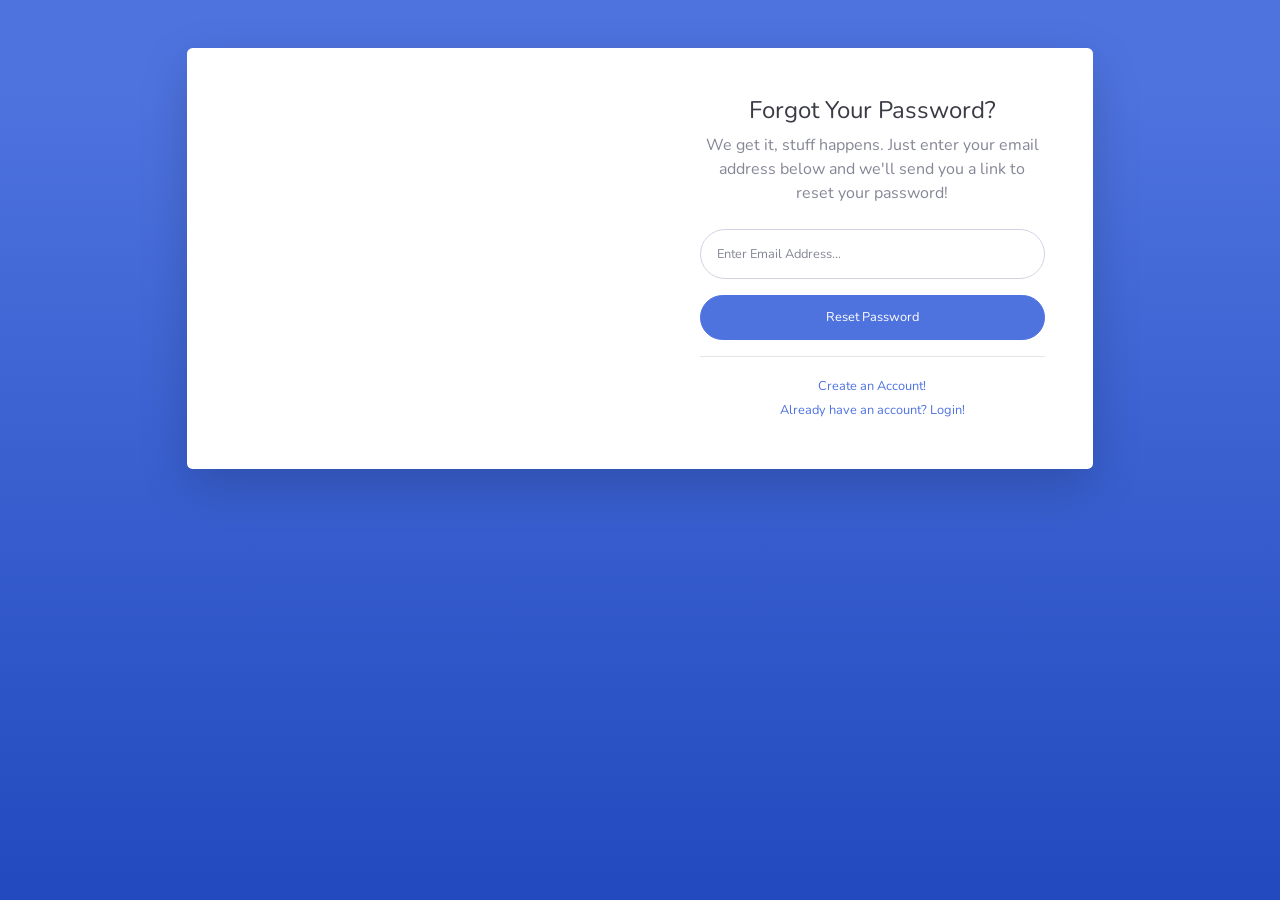
<file: src/main/resources/static/forgot-password.html>
<!DOCTYPE html>
<html lang="en">

<head>

    <meta charset="utf-8">
    <meta http-equiv="X-UA-Compatible" content="IE=edge">
    <meta name="viewport" content="width=device-width, initial-scale=1, shrink-to-fit=no">
    <meta name="description" content="">
    <meta name="author" content="">

    <title>SB Admin 2 - Forgot Password</title>

    <!-- Custom fonts for this template-->
    <link href="vendor/fontawesome-free/css/all.min.css" rel="stylesheet" type="text/css">
    <link
        href="https://fonts.googleapis.com/css?family=Nunito:200,200i,300,300i,400,400i,600,600i,700,700i,800,800i,900,900i"
        rel="stylesheet">

    <!-- Custom styles for this template-->
    <link href="css/sb-admin-2.min.css" rel="stylesheet">

</head>

<body class="bg-gradient-primary">

    <div class="container">

        <!-- Outer Row -->
        <div class="row justify-content-center">

            <div class="col-xl-10 col-lg-12 col-md-9">

                <div class="card o-hidden border-0 shadow-lg my-5">
                    <div class="card-body p-0">
                        <!-- Nested Row within Card Body -->
                        <div class="row">
                            <div class="col-lg-6 d-none d-lg-block bg-password-image"></div>
                            <div class="col-lg-6">
                                <div class="p-5">
                                    <div class="text-center">
                                        <h1 class="h4 text-gray-900 mb-2">Forgot Your Password?</h1>
                                        <p class="mb-4">We get it, stuff happens. Just enter your email address below
                                            and we'll send you a link to reset your password!</p>
                                    </div>
                                    <form class="user">
                                        <div class="form-group">
                                            <input type="email" class="form-control form-control-user"
                                                id="exampleInputEmail" aria-describedby="emailHelp"
                                                placeholder="Enter Email Address...">
                                        </div>
                                        <a href="login.html" class="btn btn-primary btn-user btn-block">
                                            Reset Password
                                        </a>
                                    </form>
                                    <hr>
                                    <div class="text-center">
                                        <a class="small" href="register.html">Create an Account!</a>
                                    </div>
                                    <div class="text-center">
                                        <a class="small" href="login.html">Already have an account? Login!</a>
                                    </div>
                                </div>
                            </div>
                        </div>
                    </div>
                </div>

            </div>

        </div>

    </div>

    <!-- Bootstrap core JavaScript-->
    <script src="vendor/jquery/jquery.min.js"></script>
    <script src="vendor/bootstrap/js/bootstrap.bundle.min.js"></script>

    <!-- Core plugin JavaScript-->
    <script src="vendor/jquery-easing/jquery.easing.min.js"></script>

    <!-- Custom scripts for all pages-->
    <script src="js/sb-admin-2.min.js"></script>

</body>

</html>
</file>
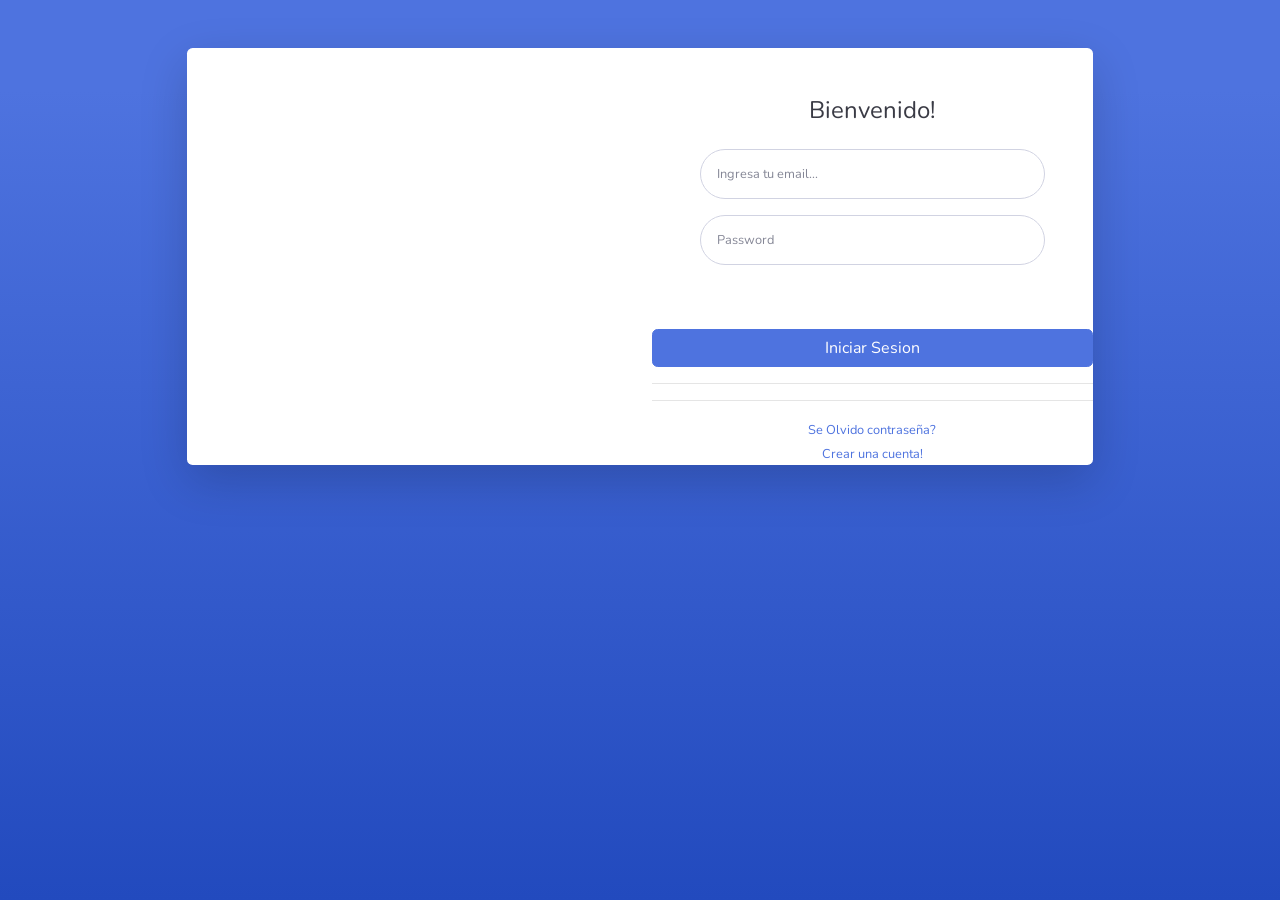
<file: src/main/resources/static/login.html>
<!DOCTYPE html>
<html lang="en">

<head>

    <meta charset="utf-8">
    <meta http-equiv="X-UA-Compatible" content="IE=edge">
    <meta name="viewport" content="width=device-width, initial-scale=1, shrink-to-fit=no">
    <meta name="description" content="">
    <meta name="author" content="">

    <title>SB Admin 2 - Login</title>

    <!-- Custom fonts for this template-->
    <link href="vendor/fontawesome-free/css/all.min.css" rel="stylesheet" type="text/css">
    <link
        href="https://fonts.googleapis.com/css?family=Nunito:200,200i,300,300i,400,400i,600,600i,700,700i,800,800i,900,900i"
        rel="stylesheet">

    <!-- Custom styles for this template-->
    <link href="css/sb-admin-2.min.css" rel="stylesheet">

</head>

<body class="bg-gradient-primary">

    <div class="container">

        <!-- Outer Row -->
        <div class="row justify-content-center">

            <div class="col-xl-10 col-lg-12 col-md-9">

                <div class="card o-hidden border-0 shadow-lg my-5">
                    <div class="card-body p-0">
                        <!-- Nested Row within Card Body -->
                        <div class="row">
                            <div class="col-lg-6 d-none d-lg-block bg-login-image"></div>
                            <div class="col-lg-6">
                                <div class="p-5">
                                    <div class="text-center">
                                        <h1 class="h4 text-gray-900 mb-4">Bienvenido!</h1>
                                    </div>
                                    <form class="user">
                                        <div class="form-group">
                                            <input type="email" class="form-control form-control-user"
                                                id="txtEmail" aria-describedby="emailHelp"
                                                placeholder="Ingresa tu email...">
                                        </div>
                                        <div class="form-group">
                                            <input type="password" class="form-control form-control-user"
                                                id="txtPassword" placeholder="Password">
                                        </div>

                                        </div>
                                        <a onclick="iniciarSesion()" href="#" class="btn btn-primary btn-user btn-block">
                                            Iniciar Sesion
                                        </a>
                                        <hr>

                                    </form>
                                    <hr>
                                    <div class="text-center">
                                        <a class="small" href="forgot-password.html">Se Olvido contraseña?</a>
                                    </div>
                                    <div class="text-center">
                                        <a class="small" href="register.html">Crear una cuenta!</a>
                                    </div>
                                </div>
                            </div>
                        </div>
                    </div>
                </div>

            </div>

        </div>

    </div>

    <!-- Bootstrap core JavaScript-->
    <script src="vendor/jquery/jquery.min.js"></script>
    <script src="vendor/bootstrap/js/bootstrap.bundle.min.js"></script>

    <!-- Core plugin JavaScript-->
    <script src="vendor/jquery-easing/jquery.easing.min.js"></script>

    <!-- Custom scripts for all pages-->
    <script src="js/sb-admin-2.min.js"></script>
    <script src="js/login.js"></script>

</body>

</html>
</file>
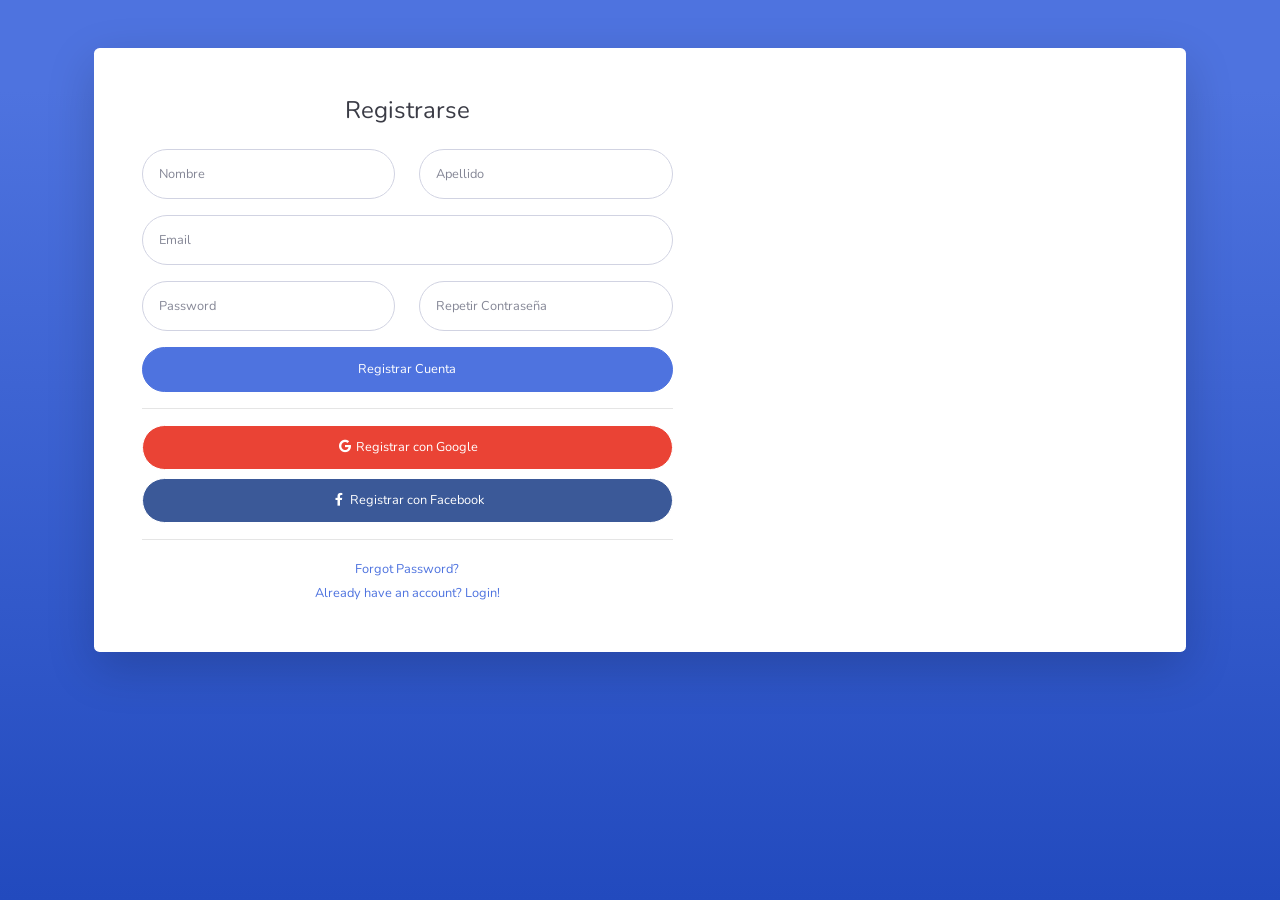
<file: src/main/resources/static/register.html>
<!DOCTYPE html>
<html lang="en">

<head>

    <meta charset="utf-8">
    <meta http-equiv="X-UA-Compatible" content="IE=edge">
    <meta name="viewport" content="width=device-width, initial-scale=1, shrink-to-fit=no">
    <meta name="description" content="">
    <meta name="author" content="">

    <title>SB Admin 2 - Register</title>

    <!-- Custom fonts for this template-->
    <link href="vendor/fontawesome-free/css/all.min.css" rel="stylesheet" type="text/css">
    <link
        href="https://fonts.googleapis.com/css?family=Nunito:200,200i,300,300i,400,400i,600,600i,700,700i,800,800i,900,900i"
        rel="stylesheet">

    <!-- Custom styles for this template-->
    <link href="css/sb-admin-2.min.css" rel="stylesheet">

</head>

<body class="bg-gradient-primary">

    <div class="container">

        <div class="card o-hidden border-0 shadow-lg my-5">
            <div class="card-body p-0">
                <!-- Nested Row within Card Body -->
                <div class="row">

                    <div class="col-lg-7">
                        <div class="p-5">
                            <div class="text-center">
                                <h1 class="h4 text-gray-900 mb-4">Registrarse</h1>
                            </div>
                            <form class="user">
                                <div class="form-group row">
                                    <div class="col-sm-6 mb-3 mb-sm-0">
                                        <input type="text" class="form-control form-control-user" id="txtNombre"
                                            placeholder="Nombre">
                                    </div>
                                    <div class="col-sm-6">
                                        <input type="text" class="form-control form-control-user" id="txtApellido"
                                            placeholder="Apellido">
                                    </div>
                                </div>
                                <div class="form-group">
                                    <input type="email" class="form-control form-control-user" id="txtEmail"
                                        placeholder="Email">
                                </div>
                                <div class="form-group row">
                                    <div class="col-sm-6 mb-3 mb-sm-0">
                                        <input type="password" class="form-control form-control-user"
                                            id="txtPassword" placeholder="Password">
                                    </div>
                                    <div class="col-sm-6">
                                        <input type="password" class="form-control form-control-user"
                                            id="txtRepetirPassword" placeholder="Repetir Contraseña">
                                    </div>
                                </div>
                                <a onclick="registerUsers()" href="#" class="btn btn-primary btn-user btn-block">
                                    Registrar Cuenta
                                </a>
                                <hr>
                                <a href="index.html" class="btn btn-google btn-user btn-block">
                                    <i class="fab fa-google fa-fw"></i> Registrar con Google
                                </a>
                                <a href="index.html" class="btn btn-facebook btn-user btn-block">
                                    <i class="fab fa-facebook-f fa-fw"></i> Registrar con Facebook
                                </a>
                            </form>
                            <hr>
                            <div class="text-center">
                                <a class="small" href="forgot-password.html">Forgot Password?</a>
                            </div>
                            <div class="text-center">
                                <a class="small" href="login.html">Already have an account? Login!</a>
                            </div>
                        </div>
                    </div>
                </div>
            </div>
        </div>

    </div>

    <!-- Bootstrap core JavaScript-->
    <script src="vendor/jquery/jquery.min.js"></script>
    <script src="vendor/bootstrap/js/bootstrap.bundle.min.js"></script>

    <!-- Core plugin JavaScript-->
    <script src="vendor/jquery-easing/jquery.easing.min.js"></script>

    <!-- Custom scripts for all pages-->
    <script src="js/sb-admin-2.min.js"></script>
    <script src="js/register.js"></script>

</body>

</html>
</file>
